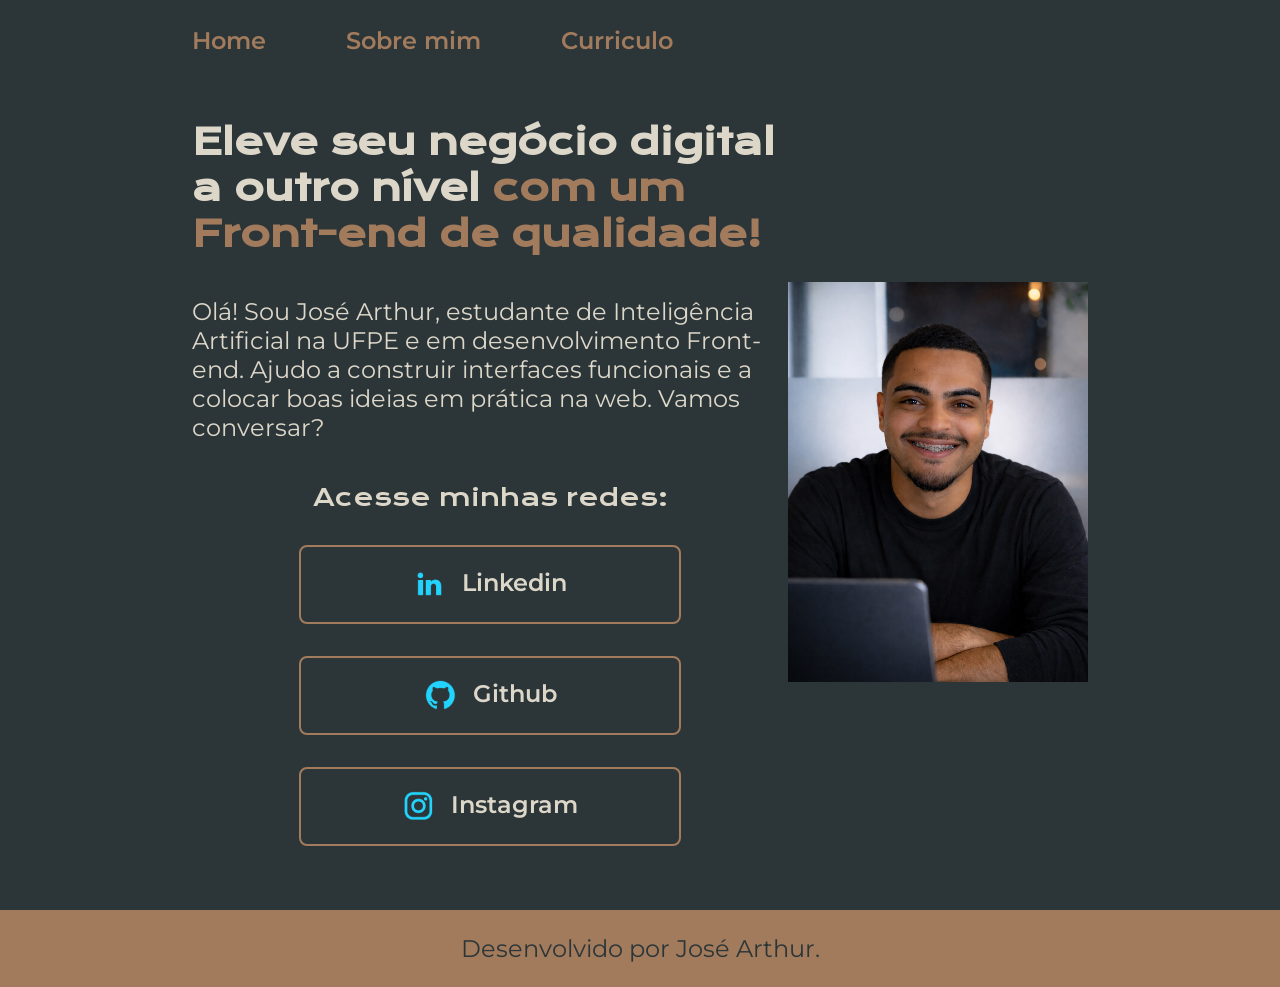
<file: index.html>
<!DOCTYPE html>
<html lang="pt-BR">
<head>
    <meta charset="UTF-8">
    <meta http-equiv="X-UA-Compatible" content="IE=edge">
    <meta name="viewport" content="width=device-width, initial-scale=1.0">
    <title>Portifolio</title>
    <link rel="stylesheet" href="./styles/styles.css">
</head>

<body>
    <header class="cabecalho">
        <nav class="cabecalho__menu">
            <a class="cabecalho__menu__link" href="index.html">Home</a>
            <a class="cabecalho__menu__link" href="about.html">Sobre mim</a>
            <a class="cabecalho__menu__link" href="curriculo.html">Curriculo</a>
        </nav>
    </header>
    <main class="apresentacao">
        <section class="apresentacao__conteudo">

            <h1 class="apresentacao__conteudo__titulo">Eleve seu negócio digital a outro nível <strong class="titulo__destaque">
            com um Front-end de qualidade!</strong></h1>

            <p class="apresentacao__conteudo__texto">Olá! Sou José Arthur, estudante de Inteligência Artificial na UFPE e em desenvolvimento Front-end.
            Ajudo a construir interfaces funcionais e a colocar boas ideias em prática na web. Vamos conversar?</p>
            
            <div class="apresentacao__links">

                <h2 class="apresentacao__links__subtitulo">Acesse minhas redes:</h2>

                <a class="apresentacao__links__link" href="https://www.linkedin.com/in/jose-arthur-5b2731320/">
                    <img src="./assets/linkedin.png"> Linkedin
                </a>

                <a class="apresentacao__links__link" href="https://github.com/Arthur-Carvalh01">
                    <img src="./assets/github.png"> Github
                </a>

                <a class="apresentacao__links__link" href="https://www.instagram.com/arthur_carvalh01/">
                    <img src="./assets/instagram.png"> Instagram
                </a>

            </div>
        
        </section>
        
        <img src="./assets/foto-3x4_gpt.png" alt="Imagem Perfil">
    </main>

    <footer>
        <p class="rodape">Desenvolvido por José Arthur.</p>
    </footer>
</body>
</html>
</file>
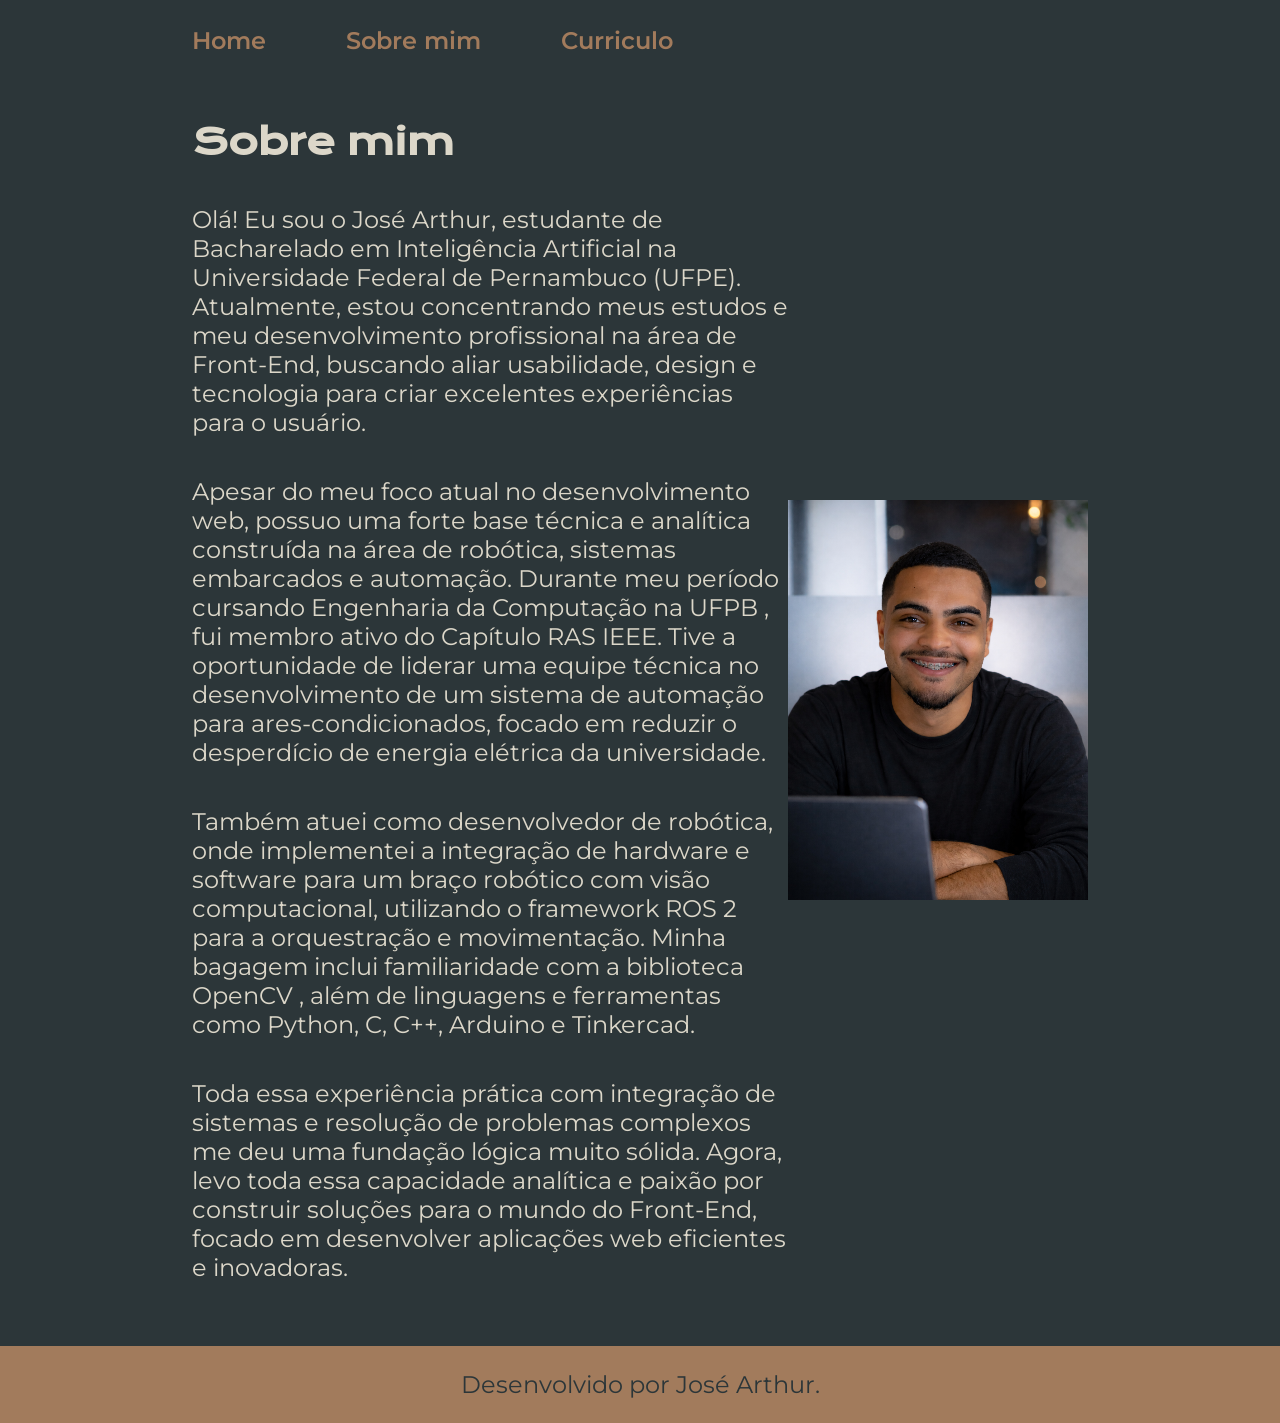
<file: about.html>
<!DOCTYPE html>
<html lang="pt-BR">
<head>
    <meta charset="UTF-8">
    <meta http-equiv="X-UA-Compatible" content="IE=edge">
    <meta name="viewport" content="width=device-width, initial-scale=1.0">
    <title>Sobre mim</title>
    <link rel="stylesheet" href="./styles/styles.css">
</head>
<body>
    <header class="cabecalho">
        <nav class="cabecalho__menu">
            <a class="cabecalho__menu__link" href="index.html">Home</a>
            <a class="cabecalho__menu__link" href="about.html">Sobre mim</a>
            <a class="cabecalho__menu__link" href="curriculo.html">Curriculo</a>
        </nav>
    </header>

    <main class="apresentacao">
        <section class="apresentacao__conteudo">
            <h1 class="apresentacao__conteudo__titulo">Sobre mim</h1>

            <p class="apresentacao__conteudo__texto">Olá! Eu sou o José Arthur, estudante de Bacharelado em Inteligência Artificial na Universidade Federal de 
            Pernambuco (UFPE). Atualmente, estou concentrando meus estudos e meu desenvolvimento profissional na área de Front-End, buscando aliar usabilidade, 
            design e tecnologia para criar excelentes experiências para o usuário.</p>

            <p class="apresentacao__conteudo__texto">Apesar do meu foco atual no desenvolvimento web, possuo uma forte base técnica e analítica construída na área 
            de robótica, sistemas embarcados e automação. Durante meu período cursando Engenharia da Computação na UFPB , fui membro ativo do Capítulo RAS IEEE. Tive 
            a oportunidade de liderar uma equipe técnica no desenvolvimento de um sistema de automação para ares-condicionados, focado em reduzir o desperdício de 
            energia elétrica da universidade.</p>

            <p class="apresentacao__conteudo__texto">Também atuei como desenvolvedor de robótica, onde implementei a integração de hardware e software para um braço 
            robótico com visão computacional, utilizando o framework ROS 2 para a orquestração e movimentação. Minha bagagem inclui familiaridade com a biblioteca 
            OpenCV , além de linguagens e ferramentas como Python, C, C++, Arduino e Tinkercad.</p>

            <p class="apresentacao__conteudo__texto">Toda essa experiência prática com integração de sistemas e resolução de problemas complexos me deu uma fundação 
            lógica muito sólida. Agora, levo toda essa capacidade analítica e paixão por construir soluções para o mundo do Front-End, focado em desenvolver aplicações 
            web eficientes e inovadoras.</p>

        </section>

        <img src="./assets/foto-3x4_gpt.png" alt="Imagem Perfil">
            
    </main>

     <footer>
        <p class="rodape">Desenvolvido por José Arthur.</p>
    </footer>
</body>
</html>
</file>
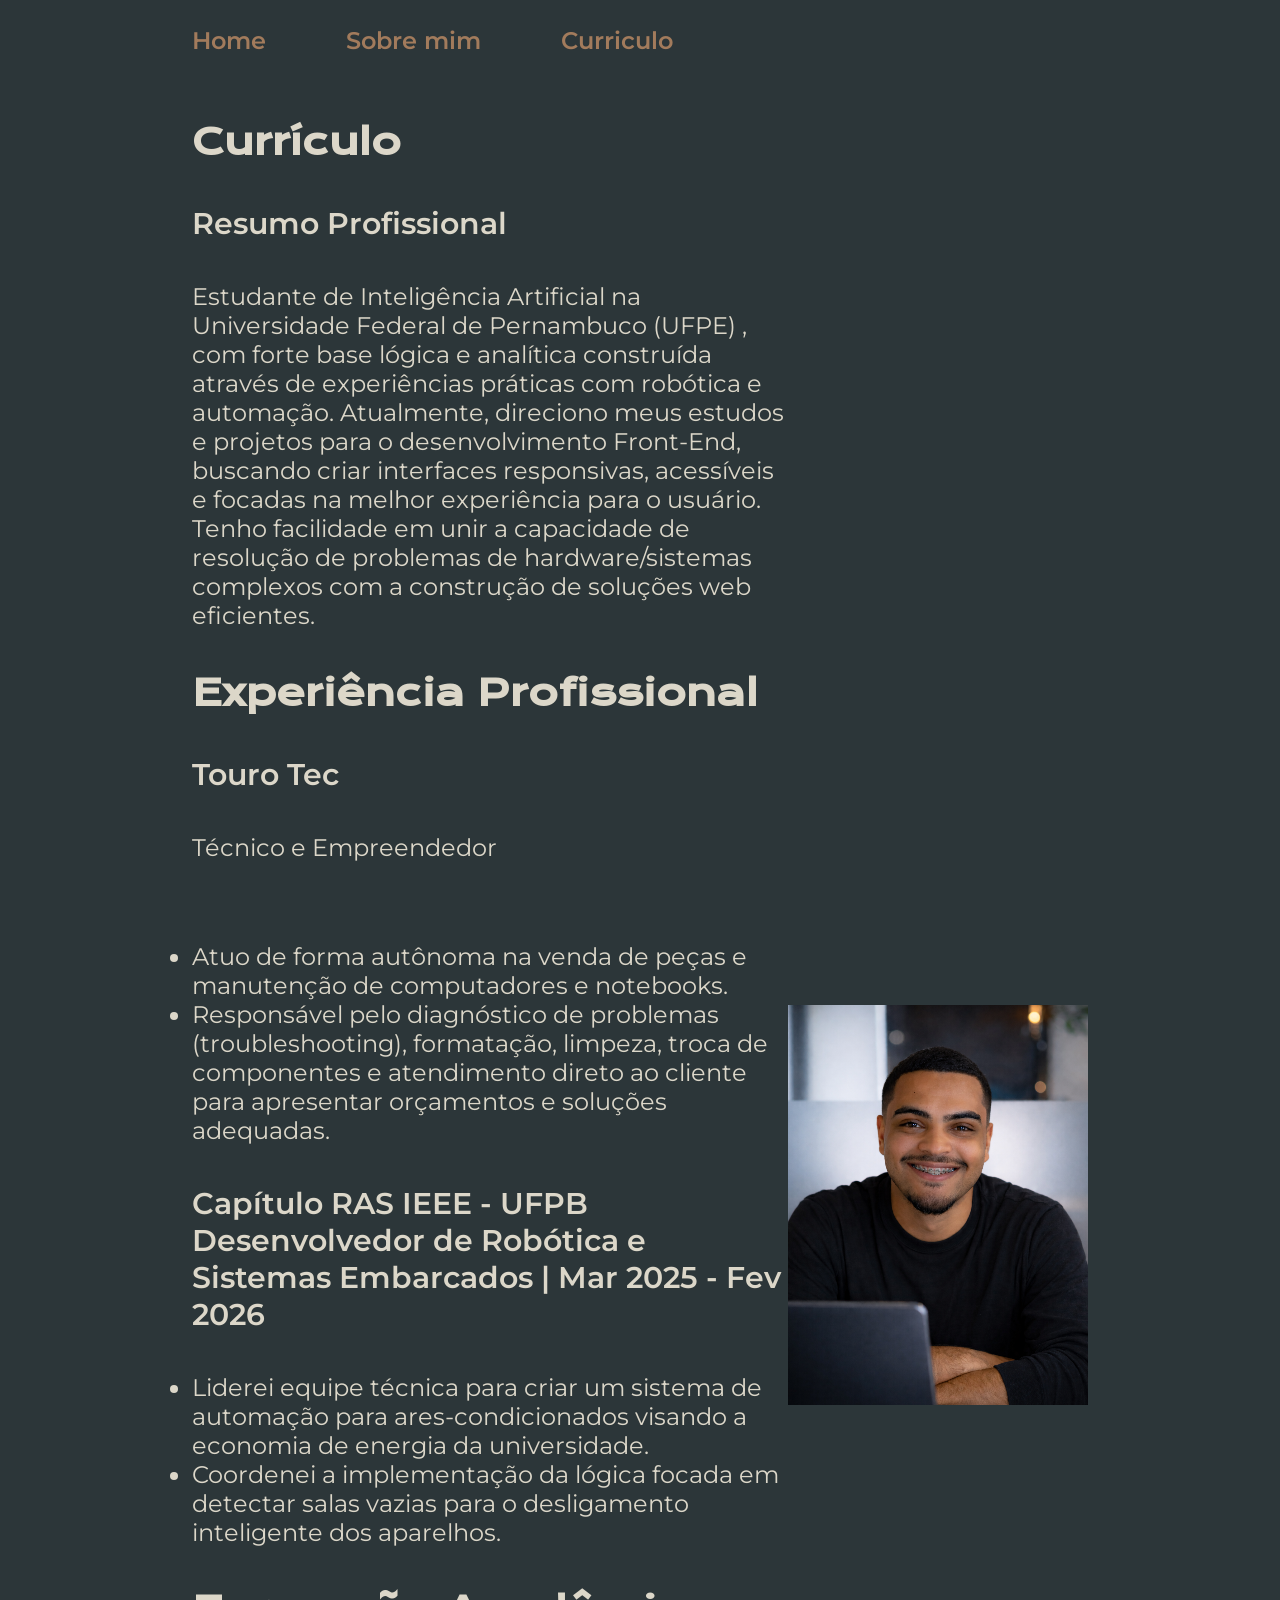
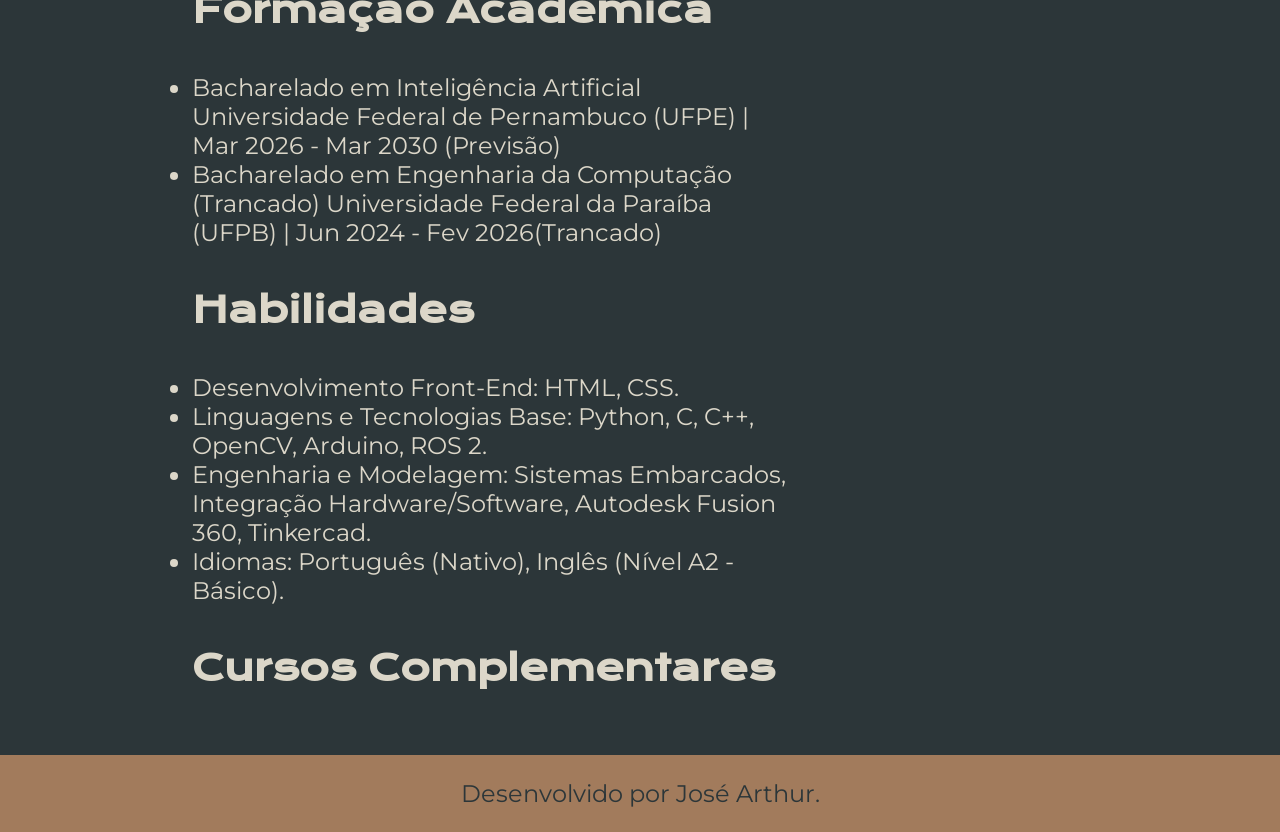
<file: curriculo.html>
<!DOCTYPE html>
<html lang="pt-BR">
<head>
    <meta charset="UTF-8">
    <meta name="viewport" content="width=device-width, initial-scale=1.0">
    <title>Curriculo</title>
    <link rel="stylesheet" href="./styles/styles.css">
</head>
<body>
    <header class="cabecalho">
        <nav class="cabecalho__menu">
            <a class="cabecalho__menu__link" href="index.html">Home</a>
            <a class="cabecalho__menu__link" href="about.html">Sobre mim</a>
            <a class="cabecalho__menu__link" href="curriculo.html">Curriculo</a>
        </nav>
    </header>

    <main class="apresentacao">
        <section class="apresentacao__conteudo">
            <h1 class="apresentacao__conteudo__titulo">Currículo</h1>
            
            <h2 class="apresentacao__conteudo__subtitulo">Resumo Profissional</h2>
            
            <p class="apresentacao__conteudo__texto">Estudante de Inteligência Artificial na Universidade Federal de Pernambuco (UFPE) , 
            com forte base lógica e analítica construída através de experiências práticas com robótica e automação. Atualmente, direciono 
            meus estudos e projetos para o desenvolvimento Front-End, buscando criar interfaces responsivas, acessíveis e focadas na melhor 
            experiência para o usuário. Tenho facilidade em unir a capacidade de resolução de problemas de hardware/sistemas complexos com a 
            construção de soluções web eficientes.</p>
            
            <h1 class="apresentacao__conteudo__titulo">Experiência Profissional</h1>

            <h2 class="apresentacao__conteudo__subtitulo">Touro Tec</h2>

            <p class="apresentacao__conteudo__texto">Técnico e Empreendedor</p>

            <p class="apresentacao__conteudo__texto"></p>

            <ul class="apresentacao__conteudo__texto">
                <li>Atuo de forma autônoma na venda de peças e manutenção de computadores e notebooks.</li>
                <li>Responsável pelo diagnóstico de problemas (troubleshooting), formatação, limpeza, 
                troca de componentes e atendimento direto ao cliente para apresentar orçamentos e soluções adequadas.</li>
            </ul>

            <h2 class="apresentacao__conteudo__subtitulo">Capítulo RAS IEEE - UFPB Desenvolvedor de Robótica e Sistemas Embarcados  
            | Mar 2025 - Fev 2026</h2>

            <ul class="apresentacao__conteudo__texto">
                <li>Liderei equipe técnica para criar um sistema de automação para ares-condicionados visando a economia de energia da universidade.</li>
                <li>Coordenei a implementação da lógica focada em detectar salas vazias para o desligamento inteligente dos aparelhos.</li>
            </ul>

            <h1 class="apresentacao__conteudo__titulo">Formação Acadêmica</h1>

            <ul class="apresentacao__conteudo__texto">
                <li>Bacharelado em Inteligência Artificial Universidade Federal de Pernambuco (UFPE)  | Mar 2026 - Mar 2030 (Previsão)</li>
                <li>Bacharelado em Engenharia da Computação (Trancado) Universidade Federal da Paraíba (UFPB)  | Jun 2024 - Fev 2026(Trancado)</li>
            </ul>

            <h1 class="apresentacao__conteudo__titulo">Habilidades</h1>

            <ul class="apresentacao__conteudo__texto">
                <li>Desenvolvimento Front-End: HTML, CSS.</li>
                <li>Linguagens e Tecnologias Base: Python, C, C++, OpenCV, Arduino, ROS 2.</li>
                <li>Engenharia e Modelagem: Sistemas Embarcados, Integração Hardware/Software, Autodesk Fusion 360, Tinkercad.</li>
                <li>Idiomas: Português (Nativo), Inglês (Nível A2 - Básico).</li>
            </ul>

            <h1 class="apresentacao__conteudo__titulo">Cursos Complementares</h1>

        </section>


        <img src="./assets/foto-3x4_gpt.png" alt="Imagem Perfil">
    </main>
    
    <footer>
        <p class="rodape">Desenvolvido por José Arthur.</p>
    </footer>
    
</body>
</html>
</file>
<file: styles/styles.css>
@import url('https://fonts.googleapis.com/css2?family=Krona+One&family=Montserrat:ital,wght@0,100..900;1,100..900&display=swap');

:root{
    --cor-primaria: #2C3639;
    --cor-secundaria: #DCD7C9;
    --cor-terciaria: #A27B5C;
    --cor-hover: #3F4E4F;


    --fonte-primaria: "Krona One", sans-serif;
    --fonte-secundaria: 'Montserrat', sans-serif;

}

* {
    margin: 0;
    padding: 0;
}

body {
    box-sizing: border-box;
    background-color: var(--cor-primaria);
    color: var(--cor-secundaria);
}   

.cabecalho{
    padding: 2% 0 0 15%;
}

.cabecalho__menu{
    display: flex;
    gap: 80px;
}

.cabecalho__menu__link{
    text-decoration: none;
    font-family: var(--fonte-secundaria);
    font-size: 24px;
    font-weight: 600;
    color: var(--cor-terciaria);
}
.apresentacao {
    padding: 5% 15%;
    display: flex;
    align-items: center;
    justify-content: space-between;
}

.apresentacao__conteudo{
    width: 615px;
    display: flex;
    flex-direction: column;
    gap: 40px;
}

.apresentacao__conteudo__titulo{
    font-size: 36px;
    font-family: var(--fonte-primaria);
}

.apresentacao__conteudo__subtitulo{
    font-size: 30px;
    font-family: var(--fonte-secundaria);
    font-weight: 600;
}

.titulo__destaque {
    color: var(--cor-terciaria);
}

.apresentacao__conteudo__texto{
    font-size: 24px;
    font-family: var(--fonte-secundaria);

}

.apresentacao__links {
    display: flex;
    flex-direction: column;
    justify-content: space-between;
    align-items: center;
    gap: 32px;

}

.apresentacao__links__subtitulo {
    font-family: var(--fonte-primaria);
    font-weight: 400;
    font-size: 24px;

}

.apresentacao__links__link {
    display: flex;
    justify-content: center;
    gap: 16px;
    border: 2px solid var(--cor-terciaria);
    width: 378px;
    text-align: center;
    border-radius: 8px;
    font-size: 24px;
    padding: 21.5px 0;
    text-decoration: none;
    font-weight: 600;
    font-family: var(--fonte-secundaria);
    color: var(--cor-secundaria);
}

.apresentacao__links__link:hover {
    background-color: var(--cor-hover);
}

.rodape{
    color: var(--cor-primaria);
    background-color: var(--cor-terciaria);
    font-family: var(--fonte-secundaria);
    font-weight: 400;
    text-align: center;
    font-size: 24px;
    padding: 24px;
    
}
</file>
